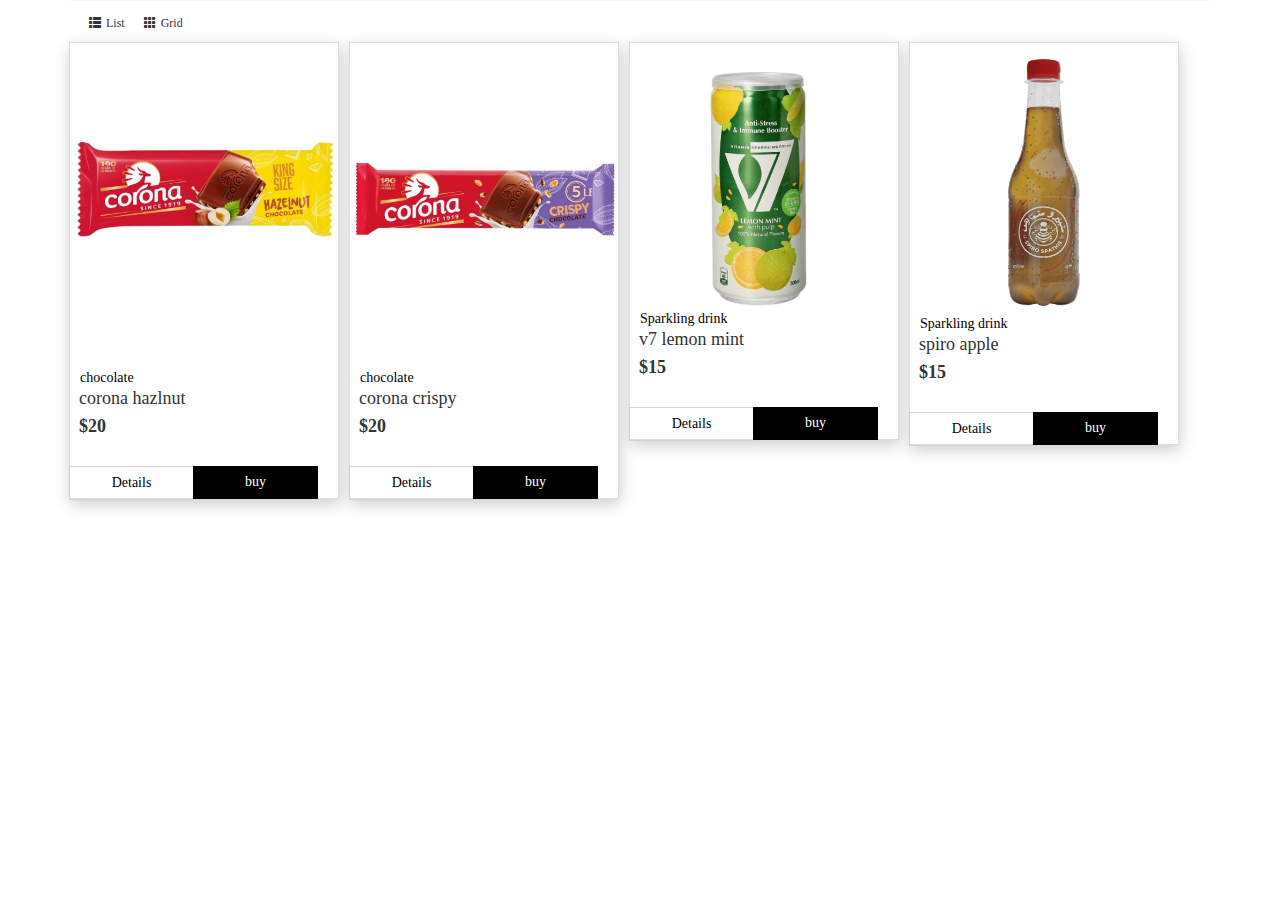
<file: index.html>
<!DOCTYPE html>
<html lang="en" >
<head>
  <meta charset="UTF-8">
  <title>CodePen - E-commerce Product Page</title>
  <link rel='stylesheet' href='//maxcdn.bootstrapcdn.com/bootstrap/3.2.0/css/bootstrap.min.css'><link rel="stylesheet" href="./style.css">
  <link rel="stylesheet" href="thankyou.html">

</head>
<body>
<!-- partial:index.partial.html -->
<div class="container">
    <div class="well well-sm">
        <div id="view" class="btn-group">
            <a href="#" id="list" class="btn btn-default btn-sm"><span class="glyphicon glyphicon-th-list">
            </span>List</a> <a href="#" id="grid" class="btn btn-default btn-sm"><span
                class="glyphicon glyphicon-th"></span>Grid</a>
        </div>

    <div id="products" class="row list-group">
        <div class="item  col-xs-4 col-md-3">
            <div class="thumbnail">
                <img class="group list-group-image" src="storeimg/corona hazlnut.jpg" alt="" />
              <div class="category">
                <h5 class="category-name">chocolate</h5>
              </div>
                <div class="caption">
                    <h4 class="group inner list-group-item-heading">
                        corona hazlnut</h4>
                    <div class="row">
                        <div class="col-xs-12 col-md-6">
                            <p class="lead">
                                $20</p>
                        </div>
<div class="btn-group">
                      <a class="btn btn-details" href="http://www.jquery2dotnet.com">Details</a>
 <a class="btn btn-success" href="thankyou.html">buy</a>
  </div>
                 </div>
              </div>
              </div>
            </div>
<div class="item  col-xs-4 col-md-3">
            <div class="thumbnail">
                <img class="group list-group-image" src="storeimg/corona crispy.jpg" alt="" />
              <div class="category">
                <h5 class="category-name">chocolate</h5>
              </div>
                <div class="caption">
                    <h4 class="group inner list-group-item-heading">
                        corona crispy</h4>
                    
                    <div class="row">
                        <div class="col-xs-12 col-md-6">
                            <p class="lead">
                                $20</p>
                        </div>
                        <div class="btn-group">
                      <a class="btn btn-details" href="http://www.jquery2dotnet.com">Details</a>
 <a class="btn btn-success" href="thankyou.html">buy</a>
  
                      </div>
                    </div>
                </div>
            </div>
        </div>
<div class="item  col-xs-4 col-md-3">
            <div class="thumbnail">
                <img class="group list-group-image" src="storeimg/v7 lemon.png" alt="" />
              <div class="category">
                <h5 class="category-name">Sparkling drink</h5>
              </div>
                <div class="caption">
                    <h4 class="group inner list-group-item-heading">
                        v7 lemon mint</h4>
                    
                    <div class="row">
                        <div class="col-xs-12 col-md-6">
                            <p class="lead">
                                $15</p>
                        </div>
                        <div class="btn-group">
                      <a class="btn btn-details" href="http://www.jquery2dotnet.com">Details</a>
 <a class="btn btn-success" href="http://www.jquery2dotnet.com">buy</a>
  
                      </div>
                    </div>
                </div>
            </div>
        </div>
        <div class="item  col-xs-4 col-md-3">
            <div class="thumbnail">
                <img class="group list-group-image" src="storeimg/spiro apple.png" alt="" />
              <div class="category">
                <h5 class="category-name">Sparkling drink</h5>
              </div>
                <div class="caption">
                    <h4 class="group inner list-group-item-heading">
                        spiro apple</h4>
                    
                    <div class="row">
                        <div class="col-xs-12 col-md-6">
                            <p class="lead">
                                $15</p>
                        </div>
                        <div class="btn-group">
                      <a class="btn btn-details" href="http://www.jquery2dotnet.com">Details</a>
 <a class="btn btn-success" href="http://www.jquery2dotnet.com">buy</a>
  
                      </div>
                    </div>
                </div>
            </div>
        </div>


  
                      </div>
                    </div>
                </div>
<!-- partial -->
  <script src='https://cdnjs.cloudflare.com/ajax/libs/jquery/3.3.1/jquery.js'></script><script  src="./script.js"></script>

</body>
</html>
</file>
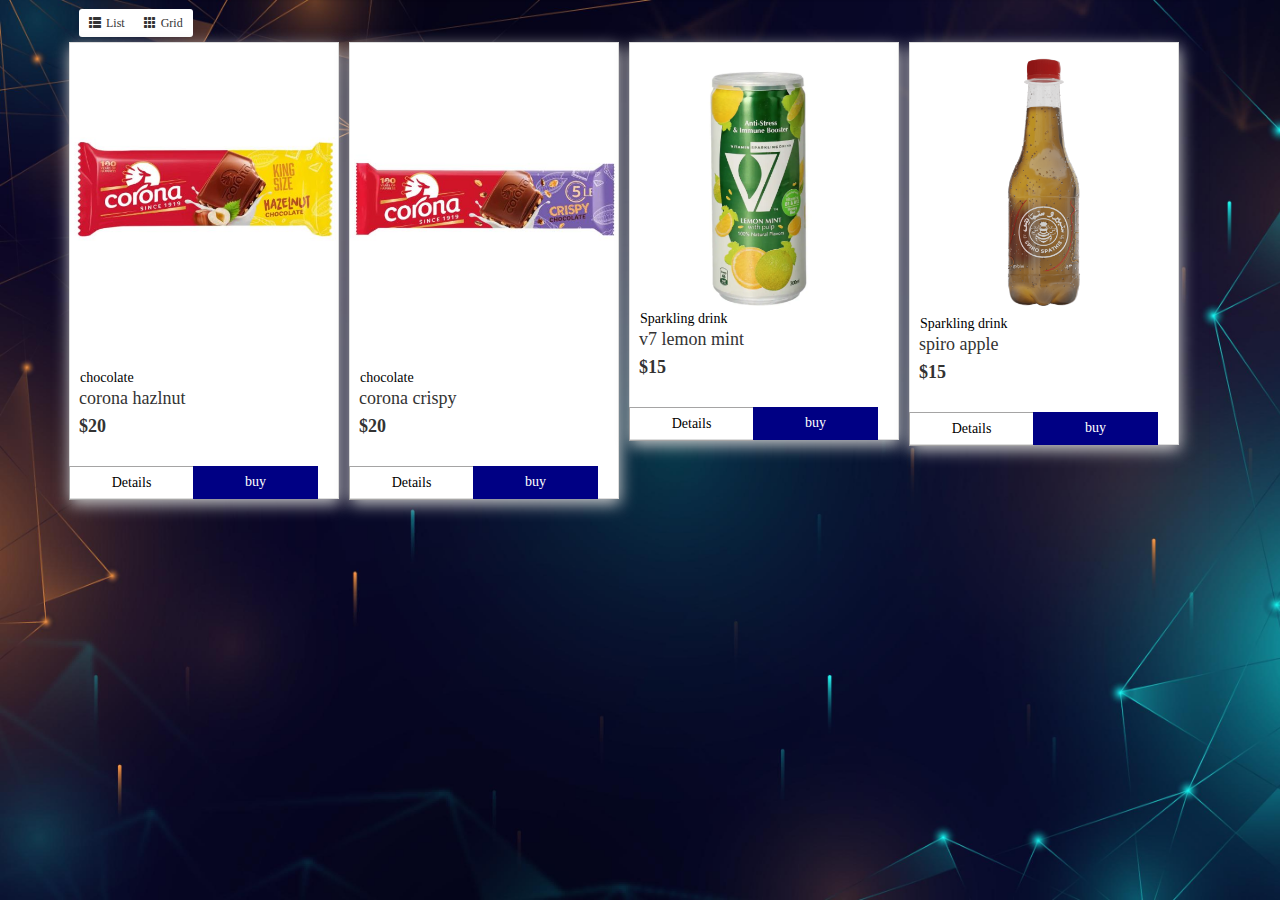
<file: Presentation/index.html>
<!DOCTYPE html>
<html lang="en" >
<head>
  <meta charset="UTF-8">
  <title>CodePen - E-commerce Product Page</title>
  <link rel='stylesheet' href='//maxcdn.bootstrapcdn.com/bootstrap/3.2.0/css/bootstrap.min.css'>
  <link rel="stylesheet" href="style.css">
  <!-- <link rel="stylesheet" href="thankyou.html"> -->

</head>
<body>
<!-- partial:index.partial.html -->
<div class="container">
    <div class="well well-sm">
        <div id="view" class="btn-group">
            <a href="#" id="list" class="btn btn-default btn-sm"><span class="glyphicon glyphicon-th-list">
            </span>List</a> <a href="#" id="grid" class="btn btn-default btn-sm"><span
                class="glyphicon glyphicon-th"></span>Grid</a>
        </div>

    <div id="products" class="row list-group">
        <div class="item  col-xs-4 col-md-3">
            <div class="thumbnail">
                <img class="group list-group-image" src="storeimg/corona hazlnut.jpg" alt="" />
              <div class="category">
                <h5 class="category-name">chocolate</h5>
              </div>
                <div class="caption">
                    <h4 class="group inner list-group-item-heading">
                        corona hazlnut</h4>
                    <div class="row">
                        <div class="col-xs-12 col-md-6">
                            <p class="lead">
                                $20</p>
                        </div>
<div class="btn-group">
                      <a class="btn btn-details" href="http://www.jquery2dotnet.com">Details</a>
 <a class="btn btn-success" href="thankyou.html">buy</a>
  </div>
                 </div>
              </div>
              </div>
            </div>
<div class="item  col-xs-4 col-md-3">
            <div class="thumbnail">
                <img class="group list-group-image" src="storeimg/corona crispy.jpg" alt="" />
              <div class="category">
                <h5 class="category-name">chocolate</h5>
              </div>
                <div class="caption">
                    <h4 class="group inner list-group-item-heading">
                        corona crispy</h4>
                    
                    <div class="row">
                        <div class="col-xs-12 col-md-6">
                            <p class="lead">
                                $20</p>
                        </div>
                        <div class="btn-group">
                      <a class="btn btn-details" href="http://www.jquery2dotnet.com">Details</a>
 <a class="btn btn-success" href="thankyou.html">buy</a>
  
                      </div>
                    </div>
                </div>
            </div>
        </div>
<div class="item  col-xs-4 col-md-3">
            <div class="thumbnail">
                <img class="group list-group-image" src="storeimg/v7 lemon.png" alt="" />
              <div class="category">
                <h5 class="category-name">Sparkling drink</h5>
              </div>
                <div class="caption">
                    <h4 class="group inner list-group-item-heading">
                        v7 lemon mint</h4>
                    
                    <div class="row">
                        <div class="col-xs-12 col-md-6">
                            <p class="lead">
                                $15</p>
                        </div>
                        <div class="btn-group">
                      <a class="btn btn-details" href="http://www.jquery2dotnet.com">Details</a>
 <a class="btn btn-success" href="http://www.jquery2dotnet.com">buy</a>
  
                      </div>
                    </div>
                </div>
            </div>
        </div>
        <div class="item  col-xs-4 col-md-3">
            <div class="thumbnail">
                <img class="group list-group-image" src="storeimg/spiro apple.png" alt="" />
              <div class="category">
                <h5 class="category-name">Sparkling drink</h5>
              </div>
                <div class="caption">
                    <h4 class="group inner list-group-item-heading">
                        spiro apple</h4>
                    
                    <div class="row">
                        <div class="col-xs-12 col-md-6">
                            <p class="lead">
                                $15</p>
                        </div>
                        <div class="btn-group">
                      <a class="btn btn-details" href="http://www.jquery2dotnet.com">Details</a>
 <a class="btn btn-success" href="http://www.jquery2dotnet.com">buy</a>
  
                      </div>
                    </div>
                </div>
            </div>
        </div>


  
                      </div>
                    </div>
                </div>
<!-- partial -->
  <script src='https://cdnjs.cloudflare.com/ajax/libs/jquery/3.3.1/jquery.js'></script><script  src="./script.js"></script>

</body>
</html>
</file>
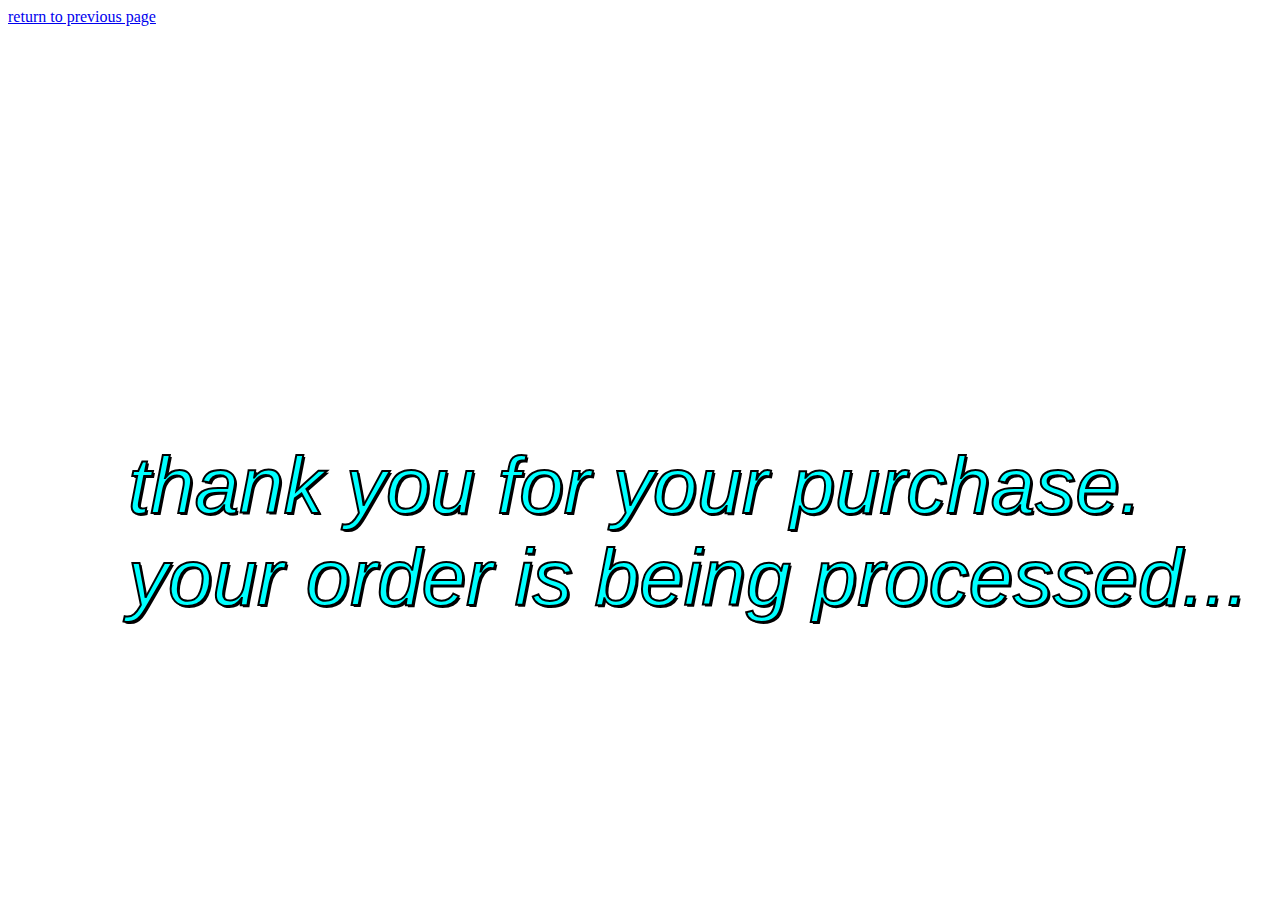
<file: thankyou.html>
<html lang="en">
<head>
    <meta charset="UTF-8">
    <meta name="viewport" content="width=device-width, initial-scale=1.0">
    <title>Document</title>
    <link rel="stylesheet" href="thankyou.css">
    <link rel="stylesheet" href="presentation.html">
    <p class="p1">thank you for your purchase. your order is being processed...</p>
    <a href="presentation.html" class="link">return to previous page</a>
</head>
<body>
    
</body>
</html>
</file>
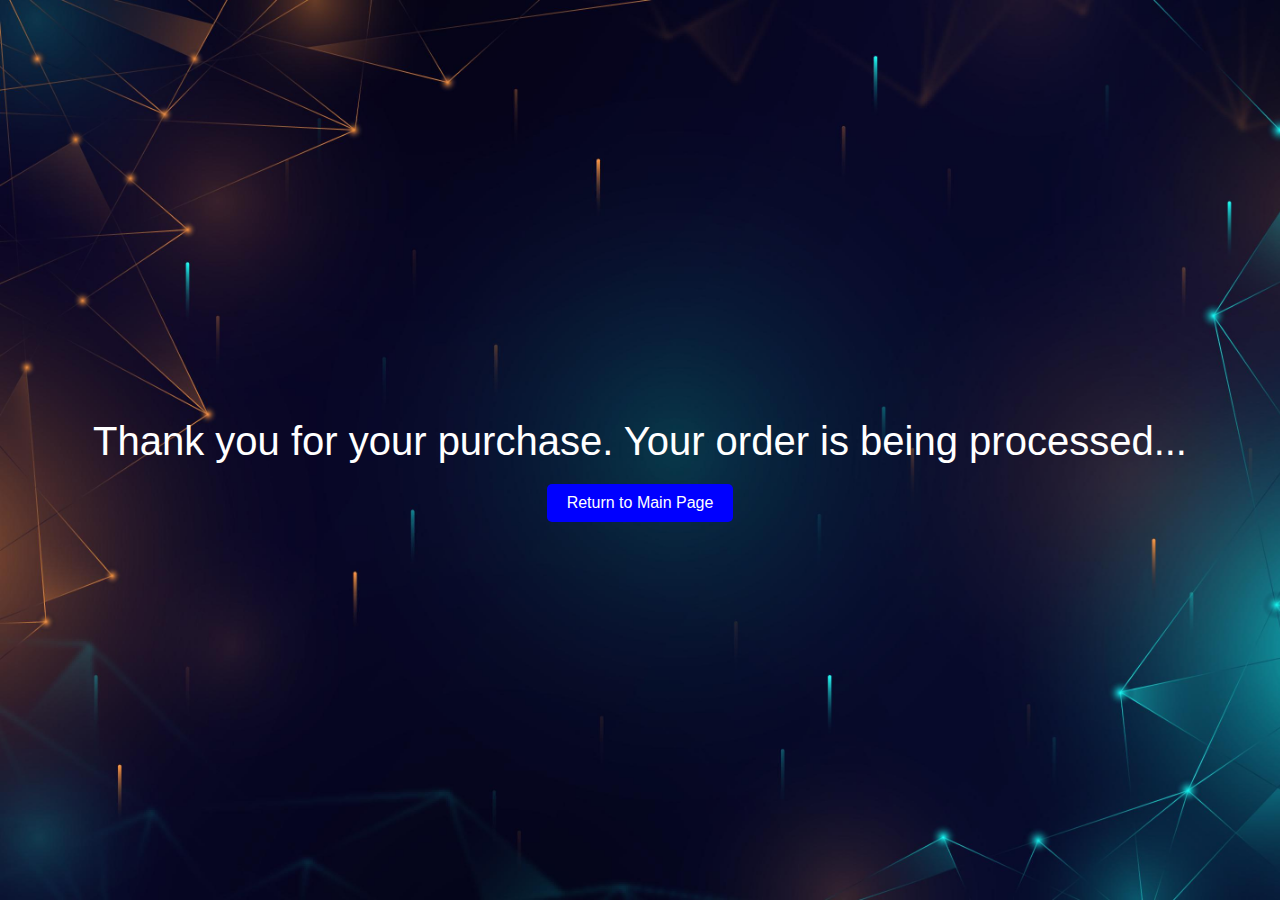
<file: Presentation/thankyou.html>
<!DOCTYPE html>
<html lang="en">
<head>
    <meta charset="UTF-8">
    <meta name="viewport" content="width=device-width, initial-scale=1.0">
    <title>Thank You</title>
    <link rel="stylesheet" href="thankyou.css">
</head>
<body>
    <div class="container">
        <p class="message">Thank you for your purchase. Your order is being processed...</p>
        <a href="presentation2.html" class="link">Return to Main Page</a>
    </div>
</body>
</html>
</file>
<file: style.css>
.glyphicon { margin-right:5px; }
body{
  background:#fff;
  font-family: Open Sans;
}
.category{
  position:relative;
  top:-5px;
  left:10px;
  color:#000000;
  font-weight:200;
  margin-bottom:-20px;
}
.well{  
  background:transparent;
  border-style:none;
}
.btn{
  border-style:none;
  
}
.col-md-3:hover{
  box-shadow: 1px 5px 25px #ccc;

}
.thumbnail
{
    margin-bottom: 0px;
    padding: 0px;
    -webkit-border-radius: 0px;
    -moz-border-radius: 0px;
    border-radius: 0px;
    
}
.inner{
  margin-left:0px;
}
.item{
width: 270px;
padding: 0;
margin-top:5px;
margin: 5px;
box-shadow: 1px 5px 15px #CCC;
}

.item.list-group-item
{
    float: none;
    width: 100%;
    background-color: #fff;
    margin-bottom: 10px; 
}
.item.list-group-item:nth-of-type(odd):hover,.item.list-group-item:hover
{ 
    box-shadow: 0px 1px 25px #ccc;
}

.item.list-group-item .list-group-image
{
    margin-right:5px;
    
}
.item.list-group-item .thumbnail
{   
    margin-bottom: 0px;
  
}
.item.list-group-item .caption
{
    padding: 9px 9px 0px 9px; 

}


.item.list-group-item:before, .item.list-group-item:after
{
    display: table;
    content: " ";
}

.item.list-group-item img
{
   float: left;
}
.item.list-group-item:after
{
    clear: both;
}
.btn-success,.btn-details{
  margin-top:40px;
}
.btn-details{
  background:transparent;
  border-style:solid;
  border-color:lightgrey;
  border-radius:0%;
  width:125px;
  top:11px;
  left:5px;
  color:black;
}
.btn-details:hover{
  background:lightgrey;
  color:white;
}
.lead{
  position:absolute;
  font-weight:700;
  font-size:18px;
}

.btn-success{
  overflow:hidden;
  border-radius:0%;
  border-style:none;
  width:125px;
  left:5px;
  top:11px;
  height:33px;
  background: linear-gradient(to right, #000000, #000000, #000000);
}

@keyframes scalewidth {
  0% {
width: 0%;
}
  100%{
width : 100%;
}
}
</file>
<file: Presentation/style.css>
.glyphicon { margin-right:5px; }
body{
  background:#fff;
  font-family: Open Sans;
  background: url("./img/img19.jpg");
    background-repeat: no-repeat;
    background-attachment: fixed;
    background-size: cover;
}
.category{
  position:relative;
  top:-5px;
  left:10px;
  color:#000000;
  font-weight:200;
  margin-bottom:-20px;
}
.well{  
  background:transparent;
  border-style:none;
}
.btn{
  border-style:none;
  
}
.col-md-3:hover{
  box-shadow: 1px 5px 25px #ccc;

}
.thumbnail
{
    margin-bottom: 0px;
    padding: 0px;
    -webkit-border-radius: 0px;
    -moz-border-radius: 0px;
    border-radius: 0px;
    
}
.inner{
  margin-left:0px;
}
.item{
width: 270px;
padding: 0;
margin-top:5px;
margin: 5px;
box-shadow: 1px 5px 15px #CCC;
}

.item.list-group-item
{
    float: none;
    width: 100%;
    background-color: #fff;
    margin-bottom: 10px; 
}
.item.list-group-item:nth-of-type(odd):hover,.item.list-group-item:hover
{ 
    box-shadow: 0px 1px 25px #ccc;
}

.item.list-group-item .list-group-image
{
    margin-right:5px;
    
}
.item.list-group-item .thumbnail
{   
    margin-bottom: 0px;
  
}
.item.list-group-item .caption
{
    padding: 9px 9px 0px 9px; 

}


.item.list-group-item:before, .item.list-group-item:after
{
    display: table;
    content: " ";
}

.item.list-group-item img
{
   float: left;
}
.item.list-group-item:after
{
    clear: both;
}
.btn-success,.btn-details{
  margin-top:40px;
}
.btn-details{
  background:transparent;
  border-style:solid;
  border-color:rgb(165, 164, 164);
  border-radius:0%;
  width:125px;
  top:11px;
  left:5px;
  color:black;
  transition: background-color 0.3s ease;
  
}
.btn-details:hover{
  transition: background-color 0.3s ease;
  background:rgb(84, 81, 81);
  color:white;
}
.lead{
  position:absolute;
  font-weight:700;
  font-size:18px;
}

.btn-success{
  overflow:hidden;
  border-radius:0%;
  border-style:none;
  width:125px;
  left:5px;
  top:11px;
  height:33px;
  background-color: rgb(0, 0, 132);
  transition: background-color 0.3s ease;
}

.btn-success:hover{
  background-color: rgb(136, 88, 0);
  
}



@keyframes scalewidth {
  0% {
width: 0%;
}
  100%{
width : 100%;
}
}









@media (max-width: 768px) {
  .col-md-3:hover {
      box-shadow: none;
  }

  .item {
      box-shadow: none;
  }

  .btn-success,
  .btn-details {
      margin-top: 20px;
      width: 100px;
      height: 30px;
  }
}
</file>
<file: thankyou.css>
.p1 {
    color: aqua;
    font-family: Arial, Helvetica, sans-serif;
    font-style: italic;
    font-size: 80px;
    position: absolute;
    top: 40%;
    left: 10%;
    -webkit-text-stroke: 2px black;
    text-shadow: 2px 2px black;
}
.link{
    
}
</file>
<file: Presentation/thankyou.css>
body {
    margin: 0;
    padding: 0;
    background: url("./img/img19.jpg");
    background-repeat: no-repeat;
    background-attachment: fixed;
    background-size: cover;
    font-family: 'Open Sans', Helvetica, Arial, sans-serif;
}

.container {
    display: flex;
    flex-direction: column;
    align-items: center;
    justify-content: center;
    height: 100vh;
}

.message {
    font-size: 40px;
    text-align: center;
    margin-bottom: 20px;
    color: white;
}

.link {
    display: inline-block;
    padding: 10px 20px;
    background-color: blue;
    color: #fff;
    text-decoration: none;
    border-radius: 5px;
    transition: background-color 0.3s ease;
}

.link:hover {
    background-color: rgb(169, 112, 6);
}


@media (max-width: 768px) {
    .message {
        font-size: 8vw;
        margin: 5vh 0 8vh;
    }

    .link {
        padding: 2vh 4vw;
    }
}
</file>
